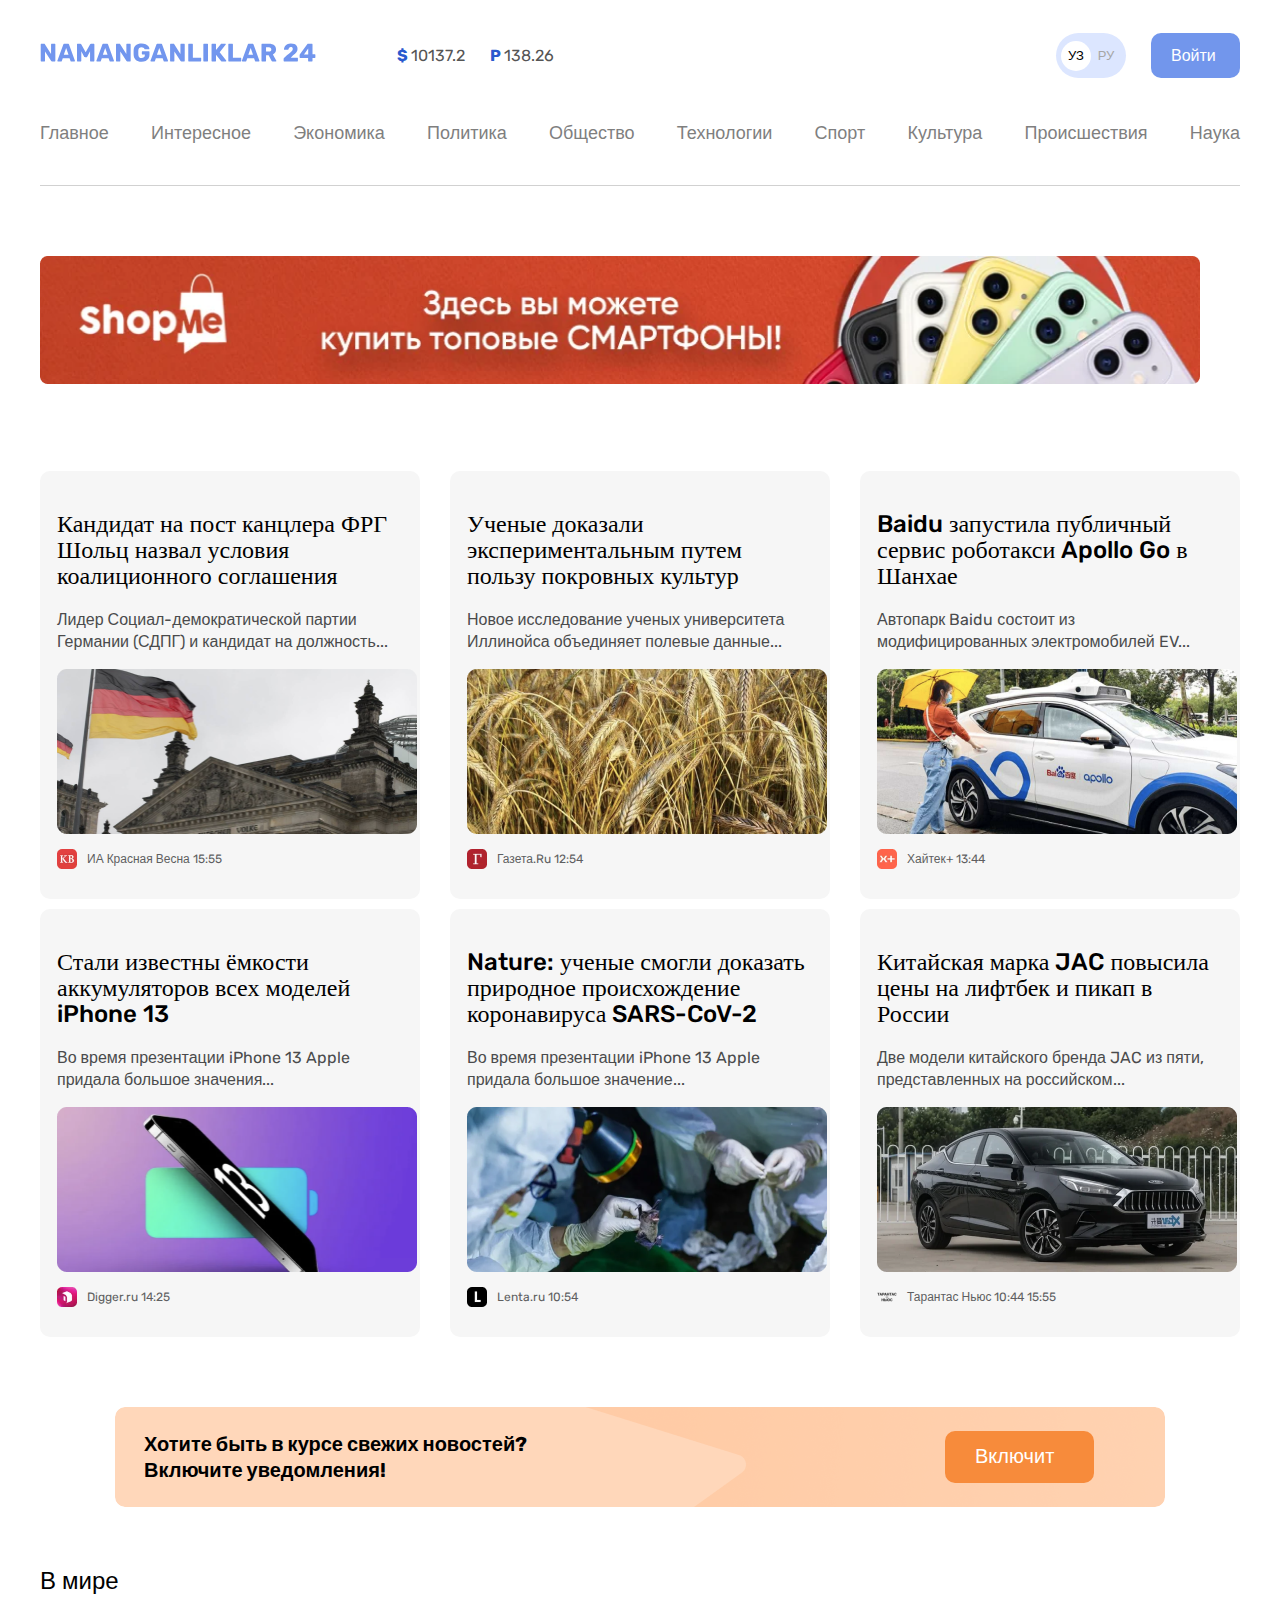
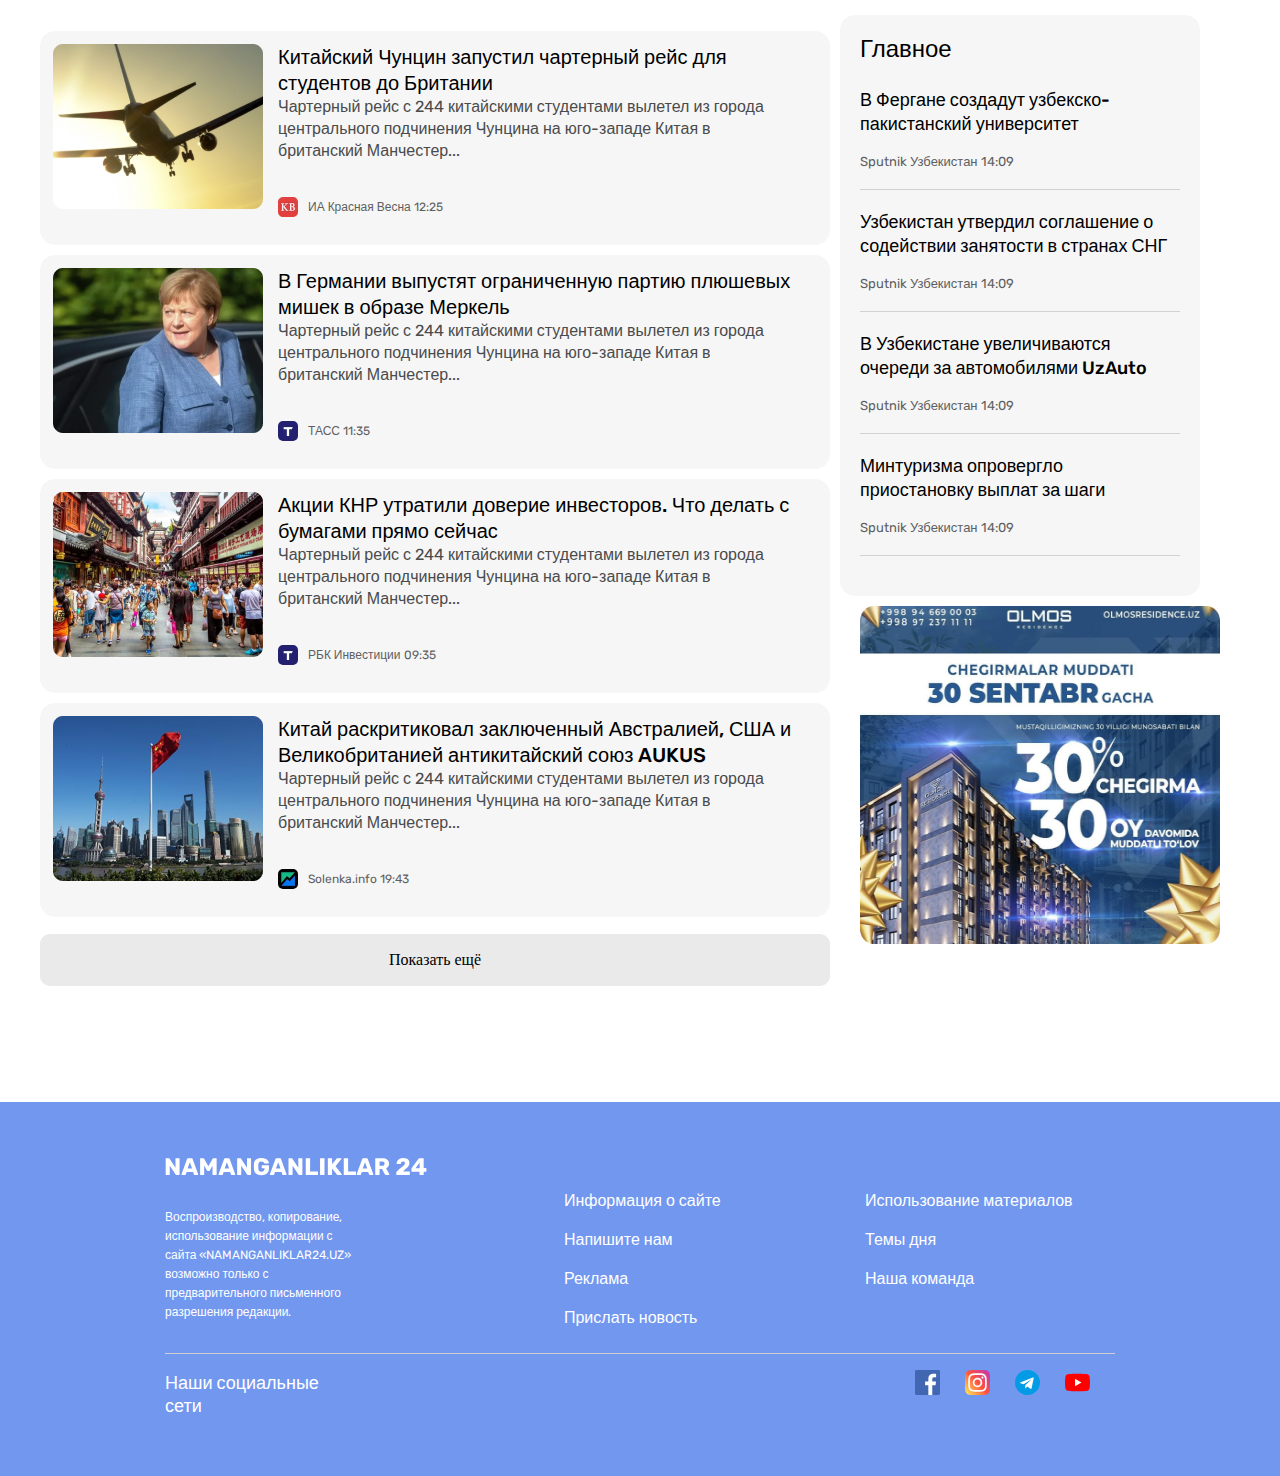
<file: index.html>
<!DOCTYPE html>
<html lang="ru">
  <head>
    <meta charset="UTF-8" />
    <meta name="viewport" content="width=device-width, initial-scale=1.0" />
    <title>Document</title>
    <link rel="stylesheet" href="./css/main.css" />
  </head>
  <body>
    <header class="site-header">
      <div class="container">
        <div class="header-top">
          <div class="header-inner">
            <div class="div-1">
              <a href="#">
                <img
                  class="site-logo"
                  src="./images/logo.svg"
                  alt="site-logo"
                  width="276"
                  height="45"
                />
              </a>
              <ul class="head-list"> 
                <li class="head-item">
                  <strong class="strong">$</strong><ins class="price">10137.2</ins>
                </li>
                <li class="head-item">
                  <strong class="strong">P</strong><ins class="price">138.26</ins>
                </li>
              </ul>
            </div>
            <div  class="div-2">
              <div class="lan-div">
                <a class="lan-btn btn1" href="#">УЗ</a>
                <a class="lan-btn" href="#">РУ</a>
              </div>
              <a class="sign-btn" href="#">Войти</a>
          </div>
        </div>

        <div class="header-bottom">
          <div class="header-inner-bottom">
            <ul class="nav-list">
              <li class="nav-item"><a href="./index.html" class="list-btn">Главное</a></li>
              <li class="nav-item"><a href="#" class="list-btn">Интересное</a></li>
              <li class="nav-item"><a href="./article.html" class="list-btn">Экономика</a></li>
              <li class="nav-item"><a href="./contact.html" class="list-btn">Политика</a></li>
              <li class="nav-item"><a href="#" class="list-btn">Общество</a></li>
              <li class="nav-item"><a href="#" class="list-btn">Технологии</a></li>
              <li class="nav-item"><a href="#" class="list-btn">Спорт</a></li>
              <li class="nav-item"><a href="#" class="list-btn">Культура</a></li>
              <li class="nav-item"><a href="#" class="list-btn">Происшествия</a></li>
              <li class="nav-item"><a href="#" class="list-btn">Наука</a></li>
            </ul>
          </div></div>
        </div>
      </div>
    </header>
    <aside class="site-aside">
      <div class="container">
        <a href="#">
          <img class="aside-img" src="./images/optimize 1.png" alt="shopme-img" 
        /></a>
      </div>
    </aside>
    <main>
        <section class="hero">
            <div class="container">
                <div class="hero-inner">
                    <h1 class="main-title"> News</h1>
                    <ul class="hero-list">
                        <li class="hero-item">
                            <a class="hero-link" href="#">
                                <h2 class="hero-title">
                                    Кандидат на пост канцлера ФРГ Шольц назвал условия коалиционного соглашения
                                </h2>
                                <p class="hero-text">
                                    Лидер Социал-демократической партии Германии (СДПГ) и кандидат на должность...
                                </p>
                                <img class="item-img" src="./images/img1.png" alt="german flag" width="360" height="165">
                                <div class="item-bottom">
                                    <img class="logo-img" 
                                    src="./images/img2.png" 
                                    alt="logotip"
                                    width="20" height="20">
                                    <p class="logo-text">ИА Красная Весна <time>15:55</time></p>
                                </div>
                            </a>
                            
                        </li>
                        <li class="hero-item">
                            <a class="hero-link" href="#">
                                <h2 class="hero-title">
                                    Ученые доказали экспериментальным путем пользу покровных культур
                                </h2>
                                <p class="hero-text">
                                    Новое исследование ученых университета Иллинойса объединяет полевые данные... 
                                </p>
                                <img class="item-img" src="./images/img3.png" alt="corn" width="360" height="165">
                                <div class="item-bottom">
                                    <img class="logo-img" 
                                    src="./images/img4.png" 
                                    alt="logotip"
                                    width="20" height="20">
                                    <p class="logo-text">Газета.Ru <time>12:54</time></p>
                                </div>
                            </a>
                            
                        </li>
                        <li class="hero-item">
                            <a class="hero-link" href="#">
                                <h2 class="hero-title">
                                    Baidu запустила публичный сервис роботакси Apollo Go в Шанхае
                                </h2>
                                <p class="hero-text">
                                    Автопарк Baidu состоит из модифицированных электромобилей EV... 
                                </p>
                                <img class="item-img" src="./images/img5.png" alt="a girl near car" width="360" height="165">
                                <div class="item-bottom">
                                    <img class="logo-img" 
                                    src="./images/img6.png" 
                                    alt="logotip"
                                    width="20" height="20">
                                    <p class="logo-text">Хайтек+ <time>13:44</time></p>
                                </div>
                            </a>
                            
                        </li>
                        <li class="hero-item">
                            <a class="hero-link" href="#">
                                <h2 class="hero-title">
                                    Стали известны ёмкости аккумуляторов всех моделей iPhone 13
                                </h2>
                                <p class="hero-text">
                                    Во время презентации iPhone 13 Apple придала большое значения...
                                </p>
                                <img class="item-img" src="./images/img7.png" alt="iphone 13" width="360" height="165">
                                <div class="item-bottom">
                                    <img class="logo-img" 
                                    src="./images/img8.png" 
                                    alt="logotip"
                                    width="20" height="20">
                                    <p class="logo-text">Digger.ru <time>14:25</time></p>
                                </div>
                            </a>
                            
                        </li>
                        <li class="hero-item">
                            <a class="hero-link" href="#">
                                <h2 class="hero-title">
                                    Nature: ученые смогли доказать природное происхождение коронавируса SARS-CoV-2
                                </h2>
                                <p class="hero-text">
                                    Во время презентации iPhone 13 Apple придала большое значение...
                                </p>
                                <img class="item-img" src="./images/img9.png" alt="helpers" width="360" height="165">
                                <div class="item-bottom">
                                    <img class="logo-img" 
                                    src="./images/img10.png" 
                                    alt="logotip"
                                    width="20" height="20">
                                    <p class="logo-text">Lenta.ru <time>10:54</time></p>
                                </div>
                            </a>
                            
                        </li>
                        <li class="hero-item">
                            <a class="hero-link" href="#">
                                <h2 class="hero-title">
                                    Китайская марка JAC повысила цены на лифтбек и пикап в России
                                </h2>
                                <p class="hero-text">
                                    Две модели китайского бренда JAC из пяти, представленных на российском...
                                </p>
                                <img class="item-img" src="./images/img11.png" alt="a black car" width="360" height="165">
                                <div class="item-bottom">
                                    <img class="logo-img" 
                                    src="./images/img12.png" 
                                    alt="logotip"
                                    width="20" height="20">
                                    <p class="logo-text">Тарантас Ньюс 10:44 <time>15:55</time></p>
                                </div>
                            </a>
                            
                        </li>
                    </ul>
                </div>
            </div>
        </section>
        <article class="site-article">
            <div class="article-box"><p class="article-text"><strong>Хотите быть в курсе свежих новостей?  Включите уведомления!</strong></p></div>
            <a class="article-link" href="#">Включит</a>  
        </article>
        <section class="news">
          <div class="container">
            <h2 class="news-header">В мире</h2>
            <div class="news-inner">
              <div class="news-content1">
                <ol class="news-list">
                  <li class="news-item">
                    <a class="link-2" href="#">
                      <img class="news-img" src="./images/news1.png" alt="pic">
                      <div class="text-content">
                        <h3 class="news-title">
                          Китайский Чунцин запустил чартерный рейс для студентов до Британии
                        </h3>
                        <p class="news-text">
                          Чартерный рейс с 244 китайскими студентами вылетел из города центрального подчинения Чунцина на юго-западе Китая в британский Манчестер...
                        </p>
                        <div class="li-bottom">
                          <img class="logo-img" 
                          src="./images/img2.png" 
                          alt="logo"
                          width="20" height="20">
                          <p class="logo-text">ИА Красная Весна <time>12:25</time> </p>
                        </div>
                      </div>
                    </a>
                  </li>
                  <li class="news-item">
                    <a class="link-2" href="#">
                      <img class="news-img" src="./images/mews2.png" alt="pic">
                      <div class="text-content">
                        <h3 class="news-title">
                          В Германии выпустят ограниченную партию плюшевых мишек в образе Меркель
                        </h3>
                        <p class="news-text">
                          Чартерный рейс с 244 китайскими студентами вылетел из города центрального подчинения Чунцина на юго-западе Китая в британский Манчестер...
                        </p>
                        <div class="li-bottom">
                          <img class="logo-img" 
                          src="./images/image 4.svg" 
                          alt="logo"
                          width="20" height="20">
                          <p class="logo-text">ТАСС <time>11:35</time> </p>
                        </div>
                      </div>
                    </a>
                  </li>
                  <li class="news-item">
                    <a class="link-2" href="#">
                      <img class="news-img" src="./images/news3.png" alt="pic">
                      <div class="text-content">
                        <h3 class="news-title">
                          Акции КНР утратили доверие инвесторов. Что делать с бумагами прямо сейчас
                        </h3>
                        <p class="news-text">
                          Чартерный рейс с 244 китайскими студентами вылетел из города центрального подчинения Чунцина на юго-западе Китая в британский Манчестер...
                        </p>
                        <div class="li-bottom">
                          <img class="logo-img" 
                          src="./images/logo5.svg" 
                          alt="logo"
                          width="20" height="20">
                          <p class="logo-text">РБК Инвестиции <time>09:35</time> </p>
                        </div>
                      </div>
                    </a>
                  </li>
                  <li class="news-item">
                    <a class="link-2" href="#">
                      <img class="news-img" src="./images/news4.png" alt="pic">
                      <div class="text-content">
                        <h3 class="news-title">
                          Китай раскритиковал заключенный Австралией, США и Великобританией антикитайский союз AUKUS
                        </h3>
                        <p class="news-text">
                          Чартерный рейс с 244 китайскими студентами вылетел из города центрального подчинения Чунцина на юго-западе Китая в британский Манчестер...
                        </p>
                        <div class="li-bottom">
                          <img class="logo-img" 
                          src="./images/logo6.svg" 
                          alt="logo"
                          width="20" height="20">
                          <p class="logo-text">Solenka.info <time>19:43</time> </p>
                        </div>
                      </div>
                    </a>
                  </li>
                </ol>
                <a class="middle-btn" href="#"><p class="btn-text">Показать ещё</p> </a>
              </div>
              <div>
                <div class="news-content2">
                  <h2 class="title-l">Главное</h2>
                  <ul class="sublist">
                    <li class="subitem">
                      <a href="#">
                        <h3 class="title-2">В Фергане создадут узбекско-пакистанский университет</h3>
                        <p class="logo-text just">Sputnik Узбекистан <time>14:09</time></p>
                      </a>
                    </li>
                    <li class="subitem">
                      <a href="#">
                        <h3 class="title-2">Узбекистан утвердил соглашение о содействии занятости в странах СНГ</h3>
                        <p class="logo-text just">Sputnik Узбекистан <time>14:09</time></p> </a>                
                    </li>
                    <li class="subitem">
                      <a href="#">
                        <h3 class="title-2">В Узбекистане увеличиваются очереди за автомобилями UzAuto</h3>
                        <p class="logo-text just">Sputnik Узбекистан <time>14:09</time></p>
                      </a>
                    </li>
                    <li class="subitem">
                      <a href="#">
                        <h3 class="title-2">Минтуризма опровергло приостановку выплат за шаги</h3>
                        <p class="logo-text just">Sputnik Узбекистан <time>14:09</time></p>
                      </a>
                    </li>
                  </ul>
                </div>
                <aside class="aside2">
                  <div class="container">
                    <a href="#">
                      <img class="chegirma-img" src="./images/news5.png" alt="discount-img" width="360" height="338"
                    /></a>
                  </div>
                </aside>              
              </div>
            </div>
          </div>
        </section>
      </div>
      </main>
      <footer class="site-footer">
          <div class="container">
            <div class="footer-inner">
              <a class="logo-link" href="index.html">
                <img
                 class="logo-img"
                 src="./images/logo2.svg"
                 alt="site-logo">
              </a>
                <div class="footer-box">
                    <div class="footer-box1">
                      <p class="footer-text">Воспроизводство, копирование, использование информации с сайта «NAMANGANLIKLAR24.UZ» возможно только с предварительного письменного разрешения редакции.</p>
                    </div>
                    <ul class="footer-list">
                        <li class="footer-item">
                            <ul class="footer-sublist">
                                <li class="footer-subitem1"><a class="links" href="#">Информация о сайте</a></li>
                                <li class="footer-subitem1"><a class="links" href="#">Напишите нам</a></li>
                                <li class="footer-subitem1"><a class="links" href="#">Реклама</a></li>
                                <li class="footer-subitem1"><a class="links" href="#">Прислать новость</a></li>
                            </ul>
                        </li>
                        <li class="footer-item1">
                            <ul class="footer-sublist">
                                <li class="footer-subitem1"><a class="links" href="#">Использование материалов</a></li>
                                <li class="footer-subitem1"><a class="links" href="#">Темы дня</a></li>
                                <li class="footer-subitem1"><a class="links" href="#">Наша команда</a></li>
                            </ul>
                        </li>
                    </ul>
                </div>
                <div class="footer-bottom">
                  <div class="just-div"><p class="last-text">Наши социальные сети</p></div>
                  <div class="last-div">
                    <ul class="last-list">
                      <li class="last-item"><a class="last-link" href="https://www.facebook.com/"><img src="./images/free-icon-facebook-1384053 1.svg" alt="facebook" width="25" height="25"></a></lilast-item>
                      <li class="last-item"><a class="last-link" href="https://www.instagram.com/"><img src="./images/free-icon-instagram-2111463 1.svg" alt="instagram" width="25" height="25"></a></li>
                      <li class="last-item"><a class="last-link" href="https://www.telegram.com/"><img src="./images/free-icon-telegram-2111646 1.svg" alt="telegram" width="25" height="25"></a></li>
                      <li class="last-item"><a class="last-link" href="https://youtube.com/"><img src="./images/free-icon-youtube-1384060 1.svg" alt="youtube" width="25" height="25"></a></li>
                    </ul>
                  </div>
                </div>
            </div>
          </div>
        </footer>  
      
    </body>
    </html>
</file>
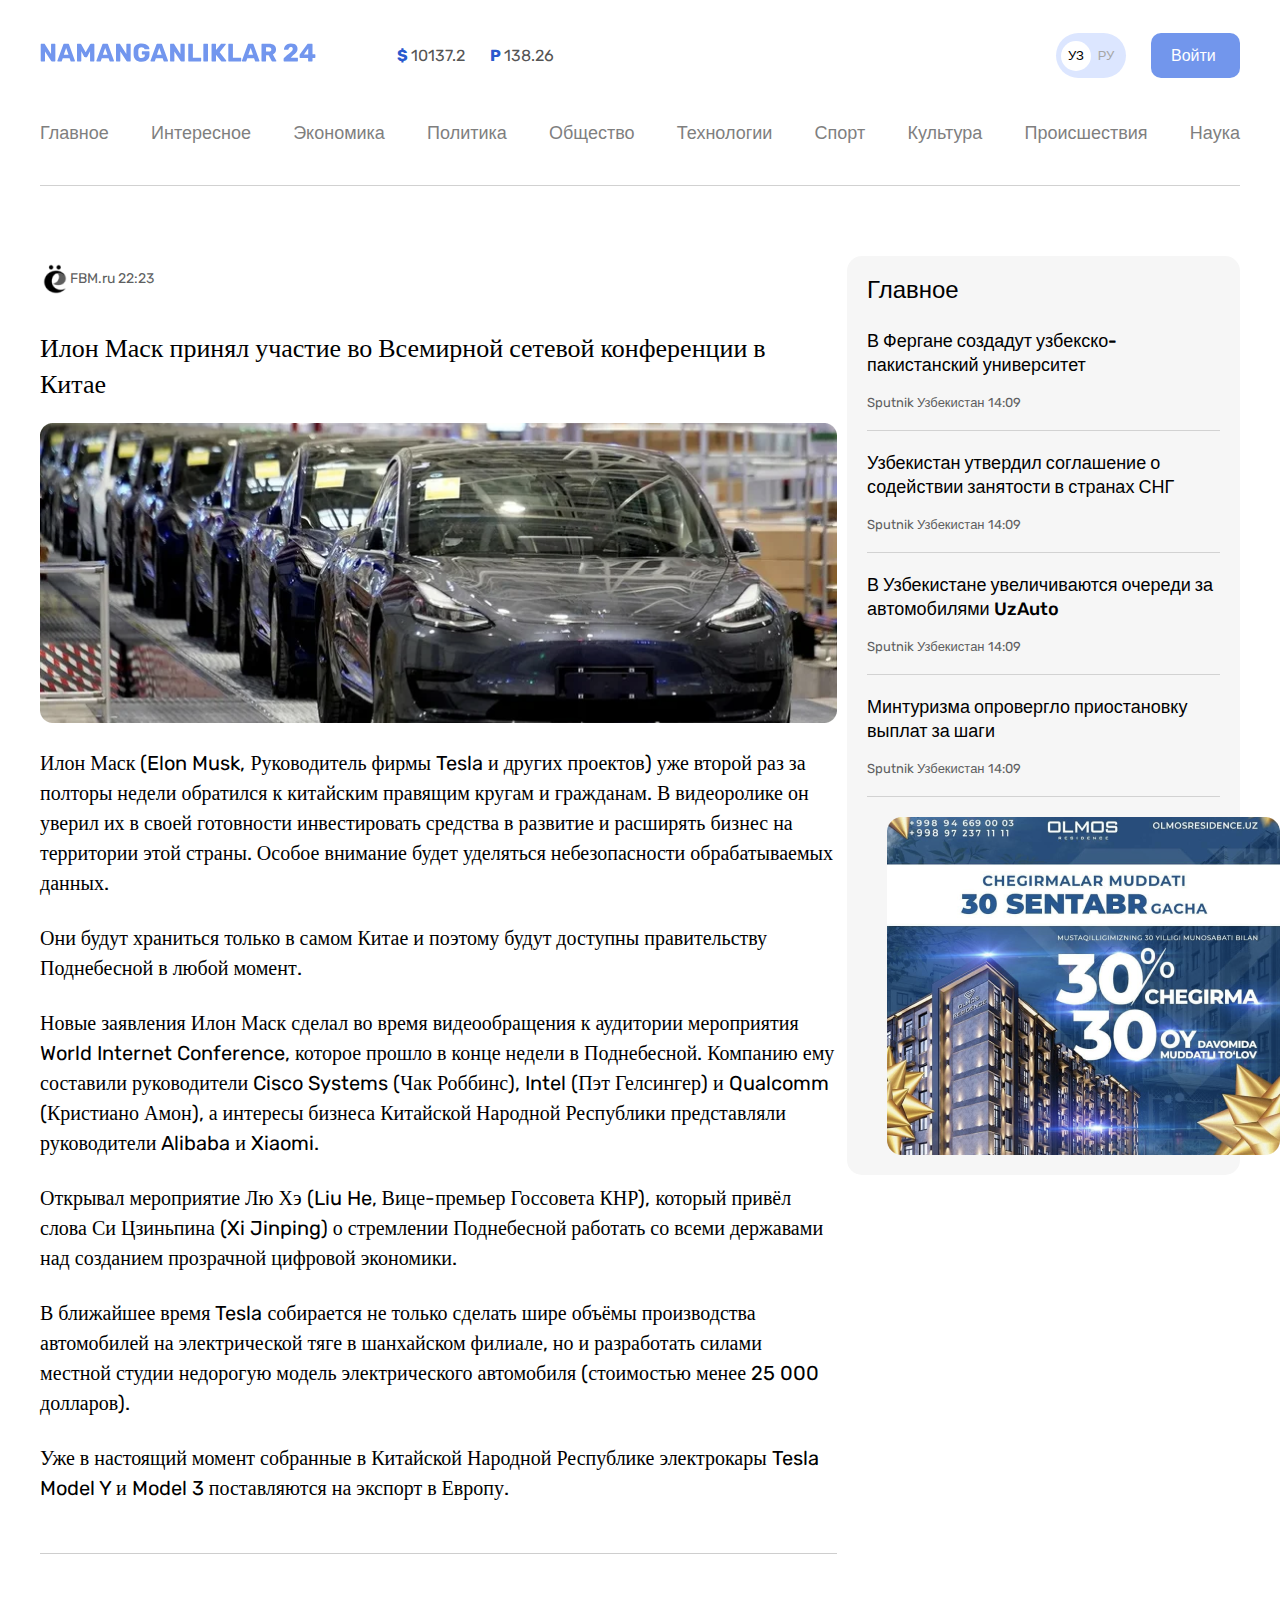
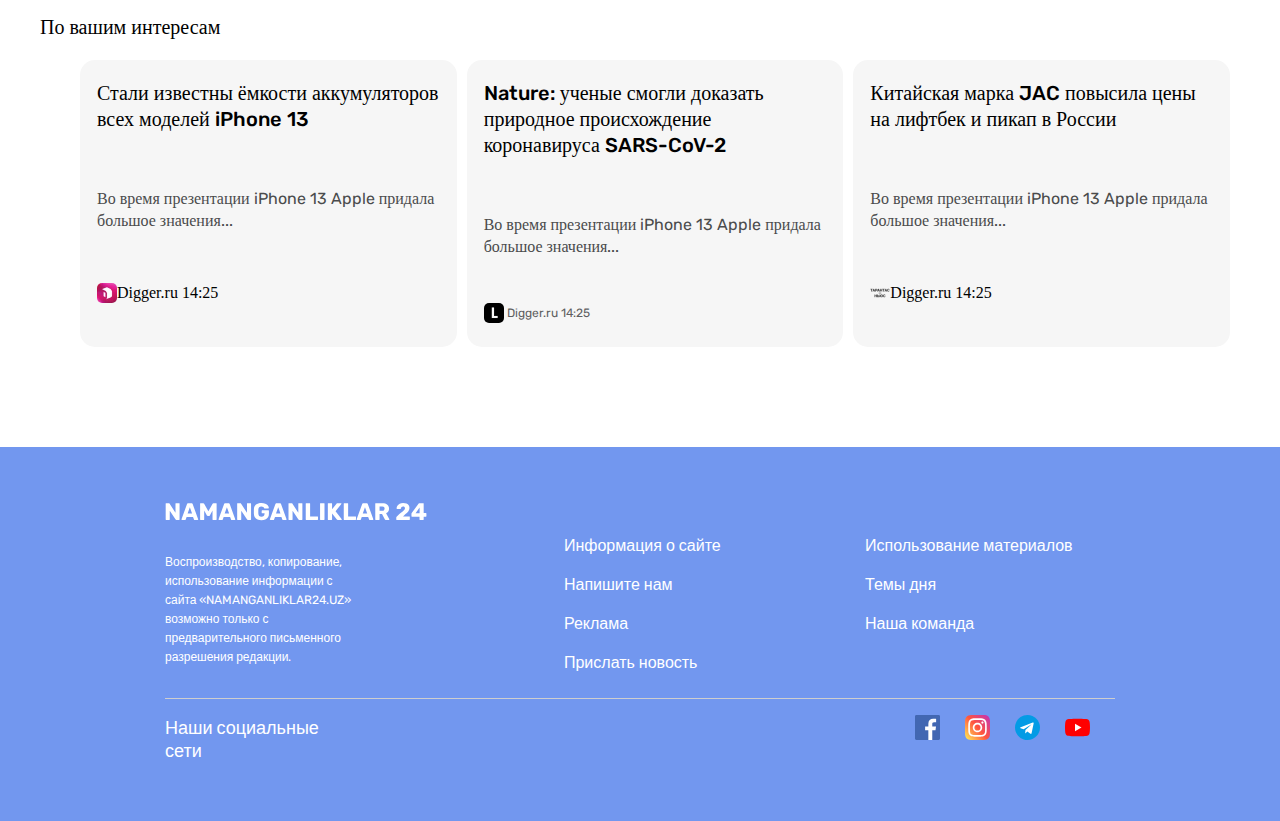
<file: article.html>
<!DOCTYPE html>
<html lang="ru">
  <head>
    <meta charset="UTF-8" />
    <meta name="viewport" content="width=device-width, initial-scale=1.0" />
    <title>Document</title>
    <link rel="stylesheet" href="./css/main.css" />
  </head>
  <body>
    <header class="site-header">
      <div class="container">
        <div class="header-top">
          <div class="header-inner">
            <div class="div-1">
              <a href="#">
                <img
                  class="site-logo"
                  src="./images/logo.svg"
                  alt="site-logo"
                  width="276"
                  height="45"
                />
              </a>
              <ul class="head-list"> 
                <li class="head-item">
                  <strong class="strong">$</strong><ins class="price">10137.2</ins>
                </li>
                <li class="head-item">
                  <strong class="strong">P</strong><ins class="price">138.26</ins>
                </li>
              </ul>
            </div>
            <div  class="div-2">
              <div class="lan-div">
                <a class="lan-btn btn1" href="#">УЗ</a>
                <a class="lan-btn" href="#">РУ</a>
              </div>
              <a class="sign-btn" href="#">Войти</a>
          </div>
        </div>

        <div class="header-bottom">
          <div class="header-inner-bottom">
            <ul class="nav-list">
              <li class="nav-item"><a href="./index.html" class="list-btn">Главное</a></li>
              <li class="nav-item"><a href="#" class="list-btn">Интересное</a></li>
              <li class="nav-item"><a href="./article.html" class="list-btn">Экономика</a></li>
              <li class="nav-item"><a href="./contact.html" class="list-btn">Политика</a></li>
              <li class="nav-item"><a href="#" class="list-btn">Общество</a></li>
              <li class="nav-item"><a href="#" class="list-btn">Технологии</a></li>
              <li class="nav-item"><a href="#" class="list-btn">Спорт</a></li>
              <li class="nav-item"><a href="#" class="list-btn">Культура</a></li>
              <li class="nav-item"><a href="#" class="list-btn">Происшествия</a></li>
              <li class="nav-item"><a href="#" class="list-btn">Наука</a></li>
            </ul>
          </div></div>
        </div>
      </div>
    </header>
    <main>
        <section class="elon">
            <div class="container">
                <div class="main">
                    <div class="main1">
                        <div class="elon-inner">
                            <img src="./images/article-logo.png" alt="logo" width="30" height="30">
                            <p class="inner-text">FBM.ru <time>22:23</time></p>
                        </div>
                        <h1 class="elon-title">Илон Маск принял участие во Всемирной сетевой конференции в Китае</h1>
                        <img class="elon-img" src="./images/car.png" alt="car" width="797" height="300">
                        <ul class="elon-list">
                            <li class="elon-item">
                                Илон Маск (Elon Musk, Руководитель фирмы Tesla и других проектов) уже второй раз за полторы недели обратился к китайским правящим кругам и гражданам. В видеоролике он уверил их в своей готовности инвестировать средства в развитие и расширять бизнес на территории этой страны. Особое внимание будет уделяться небезопасности обрабатываемых данных. 

                            </li>
                            <li class="elon-item">
                                Они будут храниться только в самом Китае и поэтому будут доступны правительству Поднебесной в любой момент.
                            </li>
                            <li class="elon-item">
                                Новые заявления Илон Маск сделал во время видеообращения к аудитории мероприятия World Internet Conference, которое прошло в конце недели в Поднебесной. Компанию ему составили руководители Cisco Systems (Чак Роббинс), Intel (Пэт Гелсингер) и Qualcomm (Кристиано Амон), а интересы бизнеса Китайской Народной Республики представляли руководители Alibaba и Xiaomi. 
                            </li>
                            <li class="elon-item">
                                Открывал мероприятие Лю Хэ (Liu He, Вице-премьер Госсовета КНР), который привёл слова Си Цзиньпина (Xi Jinping) о стремлении Поднебесной работать со всеми державами над созданием прозрачной цифровой экономики.
                            </li>
                            <li class="elon-item">
                                В ближайшее время Tesla собирается не только сделать шире объёмы производства автомобилей на электрической тяге в шанхайском филиале, но и разработать силами местной студии недорогую модель электрического автомобиля (стоимостью менее 25 000 долларов).
                            </li>
                            <li class="elon-item">
                                Уже в настоящий момент собранные в Китайской Народной Республике электрокары Tesla Model Y и Model 3 поставляются на экспорт в Европу. 
                            </li>
                        </ul>
    
                    </div>
                    <div class="main2 news-content2">
                        <h2 class="title-l">Главное</h2>
                  <ul class="sublist">
                    <li class="subitem">
                      <a href="#">
                        <h3 class="title-2">В Фергане создадут узбекско-пакистанский университет</h3>
                        <p class="logo-text just">Sputnik Узбекистан <time>14:09</time></p>
                      </a>
                    </li>
                    <li class="subitem">
                      <a href="#">
                        <h3 class="title-2">Узбекистан утвердил соглашение о содействии занятости в странах СНГ</h3>
                        <p class="logo-text just">Sputnik Узбекистан <time>14:09</time></p> </a>                
                    </li>
                    <li class="subitem">
                      <a href="#">
                        <h3 class="title-2">В Узбекистане увеличиваются очереди за автомобилями UzAuto</h3>
                        <p class="logo-text just">Sputnik Узбекистан <time>14:09</time></p>
                      </a>
                    </li>
                    <li class="subitem">
                      <a href="#">
                        <h3 class="title-2">Минтуризма опровергло приостановку выплат за шаги</h3>
                        <p class="logo-text just">Sputnik Узбекистан <time>14:09</time></p>
                      </a>
                    </li>
                  </ul>
                  <aside class="aside2">
                    <div class="container">
                      <a href="#">
                        <img class="chegirma-img" src="./images/news5.png" alt="discount-img" width="393" height="338"
                      /></a>
                    </div>
                  </aside>
                </div>
                    </div>
                    <div class="main3">
                        <h2 class="main3-title">По вашим интересам</h2>
                        <ul class="main3-list">
                            <li class="main3-item">
                                <h3 class="main3-title">Стали известны ёмкости аккумуляторов всех моделей iPhone 13</h3>
                                <p class="main3-text">Во время презентации iPhone 13 Apple придала большое значения...</p>
                                <div class="main3-box">
                                    <img src="./images/av1.svg" alt="logo" width="20" height="20">
                                    <p>Digger.ru <time>14:25</time></p>
                                </div>
                            </li>
                            <li class="main3-item">
                                <h3 class="main3-title">Nature: ученые смогли доказать природное происхождение коронавируса SARS-CoV-2</h3>
                                <p class="main3-text">Во время презентации iPhone 13 Apple придала большое значения...</p>
                                <div class="main3-box">
                                    <img src="./images/av2.svg" alt="logo" width="20" height="20">
                                    <p class="box-text">Digger.ru <time>14:25</time></p>
                                </div>
                            </li>
                            <li class="main3-item">
                                <h3 class="main3-title">Китайская марка JAC повысила цены на лифтбек и пикап в России</h3>
                                <p class="main3-text">Во время презентации iPhone 13 Apple придала большое значения...</p>
                                <div class="main3-box">
                                    <img src="./images/av3.svg" alt="logo" width="20" height="20">
                                    <p>Digger.ru <time>14:25</time></p>
                                </div>
                            </li>

                        </ul>
                    </div>
               
            </div>
          
        </section>
    </main>
    <footer class="site-footer">
        <div class="container">
          <div class="footer-inner">
            <a class="logo-link" href="index.html">
              <img
               class="logo-img"
               src="./images/logo2.svg"
               alt="site-logo">
            </a>
              <div class="footer-box">
                  <div class="footer-box1">
                    <p class="footer-text">Воспроизводство, копирование, использование информации с сайта «NAMANGANLIKLAR24.UZ» возможно только с предварительного письменного разрешения редакции.</p>
                  </div>
                  <ul class="footer-list">
                      <li class="footer-item">
                          <ul class="footer-sublist">
                              <li class="footer-subitem1"><a class="links" href="#">Информация о сайте</a></li>
                              <li class="footer-subitem1"><a class="links" href="#">Напишите нам</a></li>
                              <li class="footer-subitem1"><a class="links" href="#">Реклама</a></li>
                              <li class="footer-subitem1"><a class="links" href="#">Прислать новость</a></li>
                          </ul>
                      </li>
                      <li class="footer-item1">
                          <ul class="footer-sublist">
                              <li class="footer-subitem1"><a class="links" href="#">Использование материалов</a></li>
                              <li class="footer-subitem1"><a class="links" href="#">Темы дня</a></li>
                              <li class="footer-subitem1"><a class="links" href="#">Наша команда</a></li>
                          </ul>
                      </li>
                  </ul>
              </div>
              <div class="footer-bottom">
                <div class="just-div"><p class="last-text">Наши социальные сети</p></div>
                <div class="last-div">
                  <ul class="last-list">
                    <li class="last-item"><a class="last-link" href="https://www.facebook.com/"><img src="./images/free-icon-facebook-1384053 1.svg" alt="facebook" width="25" height="25"></a></lilast-item>
                    <li class="last-item"><a class="last-link" href="https://www.instagram.com/"><img src="./images/free-icon-instagram-2111463 1.svg" alt="instagram" width="25" height="25"></a></li>
                    <li class="last-item"><a class="last-link" href="https://www.telegram.com/"><img src="./images/free-icon-telegram-2111646 1.svg" alt="telegram" width="25" height="25"></a></li>
                    <li class="last-item"><a class="last-link" href="https://youtube.com/"><img src="./images/free-icon-youtube-1384060 1.svg" alt="youtube" width="25" height="25"></a></li>
                  </ul>
                </div>
              </div>
          </div>
        </div>
      </footer>  
    </body>
    </html>
</file>
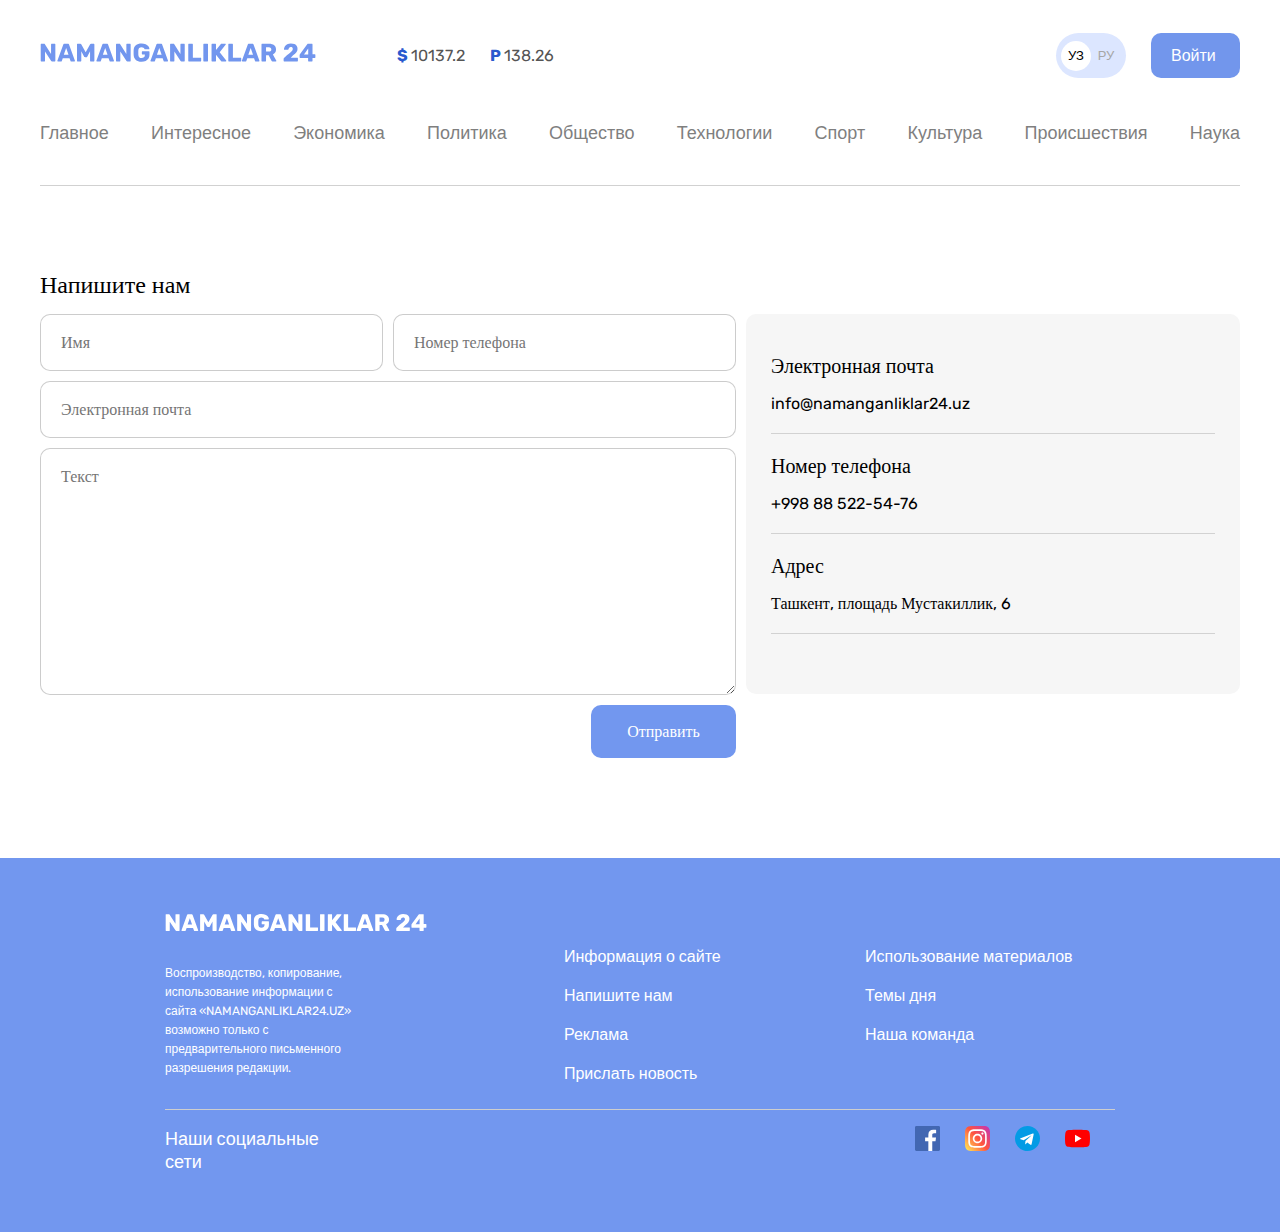
<file: contact.html>
<!DOCTYPE html>
<html lang="ru">
  <head>
    <meta charset="UTF-8" />
    <meta name="viewport" content="width=device-width, initial-scale=1.0" />
    <title>Document</title>
    <link rel="stylesheet" href="./css/main.css" />
  </head>
  <body>
    <header class="site-header">
      <div class="container">
        <div class="header-top">
          <div class="header-inner">
            <div class="div-1">
              <a href="#">
                <img
                  class="site-logo"
                  src="./images/logo.svg"
                  alt="site-logo"
                  width="276"
                  height="45"
                />
              </a>
              <ul class="head-list"> 
                <li class="head-item">
                  <strong class="strong">$</strong><ins class="price">10137.2</ins>
                </li>
                <li class="head-item">
                  <strong class="strong">P</strong><ins class="price">138.26</ins>
                </li>
              </ul>
            </div>
            <div  class="div-2">
              <div class="lan-div">
                <a class="lan-btn btn1" href="#">УЗ</a>
                <a class="lan-btn" href="#">РУ</a>
              </div>
              <a class="sign-btn" href="#">Войти</a>
          </div>
        </div>

        <div class="header-bottom">
          <div class="header-inner-bottom">
            <ul class="nav-list">
              <li class="nav-item"><a href="./index.html" class="list-btn">Главное</a></li>
              <li class="nav-item"><a href="#" class="list-btn">Интересное</a></li>
              <li class="nav-item"><a href="./article.html" class="list-btn">Экономика</a></li>
              <li class="nav-item"><a href="./contact.html" class="list-btn">Политика</a></li>
              <li class="nav-item"><a href="#" class="list-btn">Общество</a></li>
              <li class="nav-item"><a href="#" class="list-btn">Технологии</a></li>
              <li class="nav-item"><a href="#" class="list-btn">Спорт</a></li>
              <li class="nav-item"><a href="#" class="list-btn">Культура</a></li>
              <li class="nav-item"><a href="#" class="list-btn">Происшествия</a></li>
              <li class="nav-item"><a href="#" class="list-btn">Наука</a></li>
            </ul>
          </div>
        </div>
        </div>
      </div>
    </header>
    <main class="site-main">
        <section class="contact">
            <div class="container">
                <h1 class="hero-title">Напишите нам</h1>
                <div class="last-div">
                    <div class="form-div">
                        <form action="https://echo.htmlacademy.ru" method="post">
                            <div class="input-div">
                                <input class="input" name="user_name" type="text" placeholder="Имя" aria-label="Имя" required>
                                <input class="input" name="user_last_name" type="tel" placeholder="Номер телефона" aria-label="Номер телефона" minlength="9" maxlength="9" required>
                            </div>
                            <input class="input input3" name="user_email" type="email" placeholder="Электронная почта" aria-label="Электронная почта" required>
                            <textarea class="input input4" name="user_text" type="text" placeholder="Текст" cols="30" rows="11"></textarea>
                        </form>
                        <div class="btn-div"><button class="btn" type="submit">Отправить</button></div>
                    </div>
                    <h2 class="visually-hidden">connect with us</h2>
                    <div class="connect-div">
                        <ul class="connect-list">
                            <li class="connect-item">
                                <h3 class="connect-title">Электронная почта</h3>
                                <p class="connect-text"><a class="connect-link" href="info@namanganliklar24.uz">info@namanganliklar24.uz</a></p>
                            </li>
                            <li class="connect-item">
                                <h3 class="connect-title">Номер телефона</h3>
                                <p class="connect-text"><a class="connect-link" href="tel:+998 88 522-54-76">+998 88 522-54-76</a></p>
                            </li>
                            <li class="connect-item">
                                <h3 class="connect-title">Адрес</h3>
                                <p class="connect-text"><a class="connect-link" href="https://goo.gl/maps/53Sha5B62k2ZM8cJ8">Ташкент, площадь Мустакиллик, 6 </a></p>
                            </li>
                        </ul>
                    </div>
                </div>
            </div>
        </section>
      </main>
      <footer class="site-footer">
        <div class="container">
          <div class="footer-inner">
            <a class="logo-link" href="index.html">
              <img
               class="logo-img"
               src="./images/logo2.svg"
               alt="site-logo">
            </a>
              <div class="footer-box">
                  <div class="footer-box1">
                    <p class="footer-text">Воспроизводство, копирование, использование информации с сайта «NAMANGANLIKLAR24.UZ» возможно только с предварительного письменного разрешения редакции.</p>
                  </div>
                  <ul class="footer-list">
                      <li class="footer-item">
                          <ul class="footer-sublist">
                              <li class="footer-subitem1"><a class="links" href="#">Информация о сайте</a></li>
                              <li class="footer-subitem1"><a class="links" href="#">Напишите нам</a></li>
                              <li class="footer-subitem1"><a class="links" href="#">Реклама</a></li>
                              <li class="footer-subitem1"><a class="links" href="#">Прислать новость</a></li>
                          </ul>
                      </li>
                      <li class="footer-item1">
                          <ul class="footer-sublist">
                              <li class="footer-subitem1"><a class="links" href="#">Использование материалов</a></li>
                              <li class="footer-subitem1"><a class="links" href="#">Темы дня</a></li>
                              <li class="footer-subitem1"><a class="links" href="#">Наша команда</a></li>
                          </ul>
                      </li>
                  </ul>
              </div>
              <div class="footer-bottom">
                <div class="just-div"><p class="last-text">Наши социальные сети</p></div>
                <div class="last-div">
                  <ul class="last-list">
                    <li class="last-item"><a class="last-link" href="https://www.facebook.com/"><img src="./images/free-icon-facebook-1384053 1.svg" alt="facebook" width="25" height="25"></a></lilast-item>
                    <li class="last-item"><a class="last-link" href="https://www.instagram.com/"><img src="./images/free-icon-instagram-2111463 1.svg" alt="instagram" width="25" height="25"></a></li>
                    <li class="last-item"><a class="last-link" href="https://www.telegram.com/"><img src="./images/free-icon-telegram-2111646 1.svg" alt="telegram" width="25" height="25"></a></li>
                    <li class="last-item"><a class="last-link" href="https://youtube.com/"><img src="./images/free-icon-youtube-1384060 1.svg" alt="youtube" width="25" height="25"></a></li>
                  </ul>
                </div>
              </div>
          </div>
        </div>
      </footer>  
</html>
</file>
<file: css/main.css>
/*FONTS*/
@font-face {
    font-display: swap; 
    font-family: 'Rubik';
    font-style: normal;
    font-weight: 400;
    src: url('../fonts/rubik-v28-latin-regular.woff2') format('woff2'); }
  
  @font-face {
    font-display: swap;
    font-family: 'Rubik';
    font-style: normal;
    font-weight: 500;
    src: url('../fonts/rubik-v28-latin-500.woff2') format('woff2'); 
  }
 
  @font-face {
    font-display: swap; 
    font-family: 'Rubik';
    font-style: normal;
    font-weight: 700;
    src: url('../fonts/rubik-v28-latin-700.woff2') format('woff2');
  }
  * {
    box-sizing: border-box;
  }
  
  body {
    margin: 0;
  }
  
  .container {
    width: 1240px;
    margin: 0 auto;
    padding: 0 20px;
  }
  
  
  img {
    vertical-align: middle;
  }
  
  .container {
   
    margin: 0 auto;
    padding: 0 20px;
  }
  
  a {
    cursor: grab;
    text-decoration: none;
  }
  
  /* HEADER STARED */
  
  .site-header {
  }
  
  .header-top {
    padding: 30px 0;
  }
  
  
  
  .header-inner {
    display: flex;
    justify-content: space-between;
    align-items: center;
  }
  
  .site-logo {
    margin-right: 41px;
  }
  
  .head-list {
    display: flex;
  }
  
  .head-item {
    margin-right: 25px;
    list-style-type: none;
    font-size: 16px;
    font-family: "Rubik", "Arial" ,sans-serif;
    font-style: normal;
    line-height: normal;
  }
  
  .strong {
    color: #2959CE;
    font-weight: 700;
    margin-right: 3px;
  }
  
  .price {
    text-decoration: none;
    color: #555555;
  }
  
  .div-1 {
    display: flex;
  }
  
  .div-2 {
    display: flex;
  }
  
  
  .lan-div {
    border-radius: 39px;
    background: #dce6ff;
    width: 70px;
    padding: 3px;
    display: flex;
    justify-content: center;
    align-items: center;
    margin-right: 25px;
  }
  
  .lan-btn {
    width: 30px;
    height: 30px;
    color: #a6a6a6;
    border-radius: 100px;
    display: flex;
    justify-content: center;
    align-items: center;
    font-size: 13px;
    font-family: "Rubik", "Arial" ,sans-serif;
    font-style: normal;
    font-weight: 400;
    line-height: normal;
    text-decoration: none;
  }
  
  .btn1 {
    background-color: #fff;
    color: #000;
  }
  
  
  .sign-btn {
    width: 89px;
    padding: 13px 20px;
    border-radius: 10px;
    background: #7296ec;
    color: #fff;
    font-size: 16px;
    font-family: "Rubik", "Arial" ,sans-serif;
    font-style: normal;
    font-weight: 500;
    line-height: normal;
    text-decoration: none;
  }
  
  .header-inner-bottom {
    padding: 25px 0;
    margin-bottom: 40px;
    border-bottom: 1px solid #d1d1d1;
  
  }
  
  .nav-list {
    display: flex;
    justify-content: space-between;
    padding-left: 0;
  }
  
  .nav-item {
    list-style-type: none;
    margin-left: 0;
  }
  
  .list-btn {
    text-decoration: none;
    color: #7f7f7f;
    text-align: center;
    font-size: 18px;
    font-family: "Rubik", "Arial" ,sans-serif;
    font-style: normal;
    font-weight: 500;
    line-height: normal;
  }
  
  /* HEADER ENDED */
  
  /* ASIDE1 STARTED */
  
  .site-aside {
    margin-bottom: 50px;
  }
  
  .aside-img {
    width: 1160px;
    height: 128px;
  }
  
  /* ASIDE1 ENDED */
  /* HERO SECTION STARTED */

.hero {
}

.hero-inner {

}
.main-title{
 visibility: hidden;
 padding: 0;
 margin: 0; 
}
.hero-list {
  display: flex;
  flex-wrap: wrap;
  justify-content: space-between;
  margin: 0;
  margin-bottom: 60px;
  padding-left: 0;
  list-style-type: none;
}

.hero-item {
  width: 380px;
  margin-bottom: 10px;
  padding: 20px 17px 15px;
  border-radius: 10px;
  background-color: #F6F6F6;
}

.hero-link {
  text-decoration: none;
}


.hero-title {
  color: black;
  font-size: 20px;
  font-family: "Rubik", "Arial" ,sans-serif;
  font-weight: 500;
  line-height: 26px;

}

.hero-text {
  color: #4A4B4C;
  font-size: 16px;
  font-family: "Rubik", "Arial" ,sans-serif;
  font-weight: 400;
  line-height: 22px;
  word-wrap: break-word
}
.item-bottom{
  display: flex;
  align-items: center;
}
.logo-text{
  color: #5E5F61;
font-family: Rubik;
font-size: 12px;
font-style: normal;
font-weight: 400;
line-height: normal;
}

/* HERO SECTION ENDED */

/* ARTICLE STARTED */

.site-article {
  padding: 24px 71px 24px 29px;
  display: flex;
  justify-content: space-between;
  background-image: url(../images/article.png);
  border-radius: 10px;
  background-repeat: no-repeat;
  width: 1050px;
  height: 100px;
  margin: 0 auto;
  margin-bottom: 60px;
}

.article-box {
  width: 404px;
}

.article-text {
  margin: 0;
  color: black;
  font-size: 20px;
  font-family: "Rubik", "Arial" ,sans-serif;
  font-weight: 500;
  line-height: 26px;
  word-wrap: break-word
}

.article-link {
  text-decoration: none;
  background-color: #F78B3B;
  width: 149px;
  color: white;
  font-size: 20px;
  font-family: "Rubik", "Arial" ,sans-serif;
  font-weight: 500;
  word-wrap: break-word;
  padding: 13px 30px;
  border-radius: 10px;
}

/* ARTICLE ENDED */
/*NEWS SECTION STARTED*/

.news {}

.news-inner {
  display: flex;
}


.news-header {
  color: black;
  font-size: 24px;
  font-family: "Rubik", "Arial" ,sans-serif;
  font-weight: 500;
  word-wrap: break-word
}

.news-content1 {
  width: 790px;
  margin-right: 10px;
}


.news-list {
  list-style-type: none;
  padding-left: 0;
}

.news-item {
  background-color: #F6F6F6;
  border-radius: 15px;
  padding: 13px;
  margin-bottom: 10px;
}

.link-2 {
  display: flex;
  text-decoration: none;
}

.news-img {
  width: 210px;
  height: 165px;
  margin-right: 15px;
}

.text-content {
  width: 520px;
  display: inline-block;

}

.news-title {
  display: inline;
  color: black;
  font-size: 20px;
  font-family: "Rubik", "Arial" ,sans-serif;
  font-weight: 500;
  line-height: 26px;
  word-wrap: break-word;
  margin-bottom: 10px;
}

.news-text {
  color: #4A4B4C;
  font-size: 16px;
  font-family: "Rubik", "Arial" ,sans-serif;
  font-weight: 400;
  line-height: 22px;
  word-wrap: break-word;
  margin: 0;
  margin-bottom: 20px;
}

.li-bottom {
  display: flex;
}

.logo-img {
  margin-top: 15px;
  margin-bottom: 15px;
  margin-right: 10px;
}

.logo-text {
  margin-top: 18px;
  margin-bottom: 18px;
  color: #5E5F61;
  font-size: 12px;
  font-family: "Rubik", "Arial" ,sans-serif;
  font-weight: 400;
  word-wrap: break-word
}

.just {
  font-size: 13px;
  margin-bottom: 20px;
}

.btn-text {
  width: 790px;
  margin-top: 17px;
  background-color: #EAEAEA;
  padding: 17px 0;
  text-align: center;
  color: #000;
  font-family: "Rubik";
  font-weight: 500;
  font-size: 16px;
  line-height: 18.96px;
  border-radius: 10px;
}

.middle-btn {
  text-decoration: none;
}

.news-content2 {
  background-color: #F6F6F6;
  border-radius: 15px;
  width: 360px;
  margin-bottom: 10px;
  padding: 20px;
}

.title-l {
  margin: 0;
  margin-bottom: 25px;
  color: black;
  font-size: 24px;
  font-family: "Rubik", "Arial" ,sans-serif;
  font-weight: 500;
  word-wrap: break-word
}

.sublist {
  padding-left: 0;
  list-style-type: none;
}

.subitem {
  border-bottom: 1px solid #D2D2D2;
  margin-bottom: 20px;
}

.title-2 {
  margin-bottom: 8px;
  color: black;
  font-size: 18px;
  font-family: "Rubik", "Arial" ,sans-serif;
  font-weight: 500;
  line-height: 24px;
  word-wrap: break-word

}

/* NEWS SECTION ENDED */

.aside2 {
}

.chegirma-img {
}


/* FOOTER STARTED */

.site-footer {
  margin-top: 100px;
  background-color: #7297EF;
  padding: 40px 0;
}

.footer-box {
  display: flex;
  border-bottom: 1px solid #CECECE;
}

.footer-inner {
  width: 950px;
  margin: 0 auto;
}

.logo-img {
  margin-bottom: 15px;
}

.footer-box1 {
  width: 229px;
  margin-right: 203px;
}


.footer-text {
  margin: 0;
  margin-top: 17px;
  margin-bottom: 31px;
  color: white;
  font-size: 12px;
  font-family: "Rubik", "Arial" ,sans-serif;
  font-weight: 400;
  line-height: 19px;
  word-wrap: break-word   
}


.footer-list {
  width: 644px;
  display: flex;
  margin: 0;
  padding: 0;
  list-style-type: none;
  justify-content: space-between;
}

.footer-item {
  width: 180px;
}

.footer-item1 {
  width: 250px;
}

.footer-item2 {
  width: 132px;
}

.footer-sublist {
  margin: 0;
  padding: 0;
  list-style-type: none;
}


.footer-subitem1 {
  margin-bottom: 20px;
  color: white;
  font-size: 16px;
  font-family: "Rubik", "Arial" ,sans-serif;
  font-weight: 500;
  word-wrap: break-word
}

.links {
  text-decoration: none;
  color: #FFF;
}

.footer-bottom {
  display: flex;
  justify-content: space-between;
}

.just-div {
  width: 161px;
}

.last-text {
  color: white;
  font-size: 18px;
  font-family: "Rubik", "Arial" ,sans-serif;
  font-weight: 500;
  line-height: 23px;
  word-wrap: break-word
}

.last-div {}

.last-list {
  display: flex;
}

.last-item {
  list-style-type: none;
  margin-right: 25px;
}

.last-link {}

/* FOOTER ENDED */
/* ELON SECTION STARTED*/
.elon{
  margin-bottom: 100px;
}
.main{
  display: flex;
  align-items: start;
  
}
.main1{
  width: 797px;
  margin-right: 10px;
  border-bottom: 1px solid #CECECE;
  margin-bottom: 60px;
}
.main2{
  width: 393px;
}
.elon-inner{
  display: flex;
  align-items: center;
  margin-bottom: 30px;
}
.inner-text{
  color: #5E5F61;
font-family: Rubik;
font-size: 14px;
font-style: normal;
font-weight: 400;
line-height: normal;
}
.elon-title{
  color: #000;
font-family: Rubik;
font-size: 26px;
font-style: normal;
font-weight: 500;
line-height: 36px;
margin: 0;
padding: 0;
margin-bottom: 20px;
}
.elon-img{
  margin-bottom: 25px;
}
.elon-list{
  list-style-type: none;
  margin: 0;
  padding-left: 0;
  margin-bottom: 50px;

}
.elon-item{
  color: #000;
font-family: Rubik;
font-size: 20px;
font-style: normal;
font-weight: 400;
line-height: 30px;
margin-bottom: 25px;
}
.main3-title{
  color: #000;
  font-family: Rubik;
  font-size: 24px;
  font-style: normal;
  font-weight: 500;
  line-height: normal;
  margin: 0;
  padding: 0;
  margin-bottom: 20px;
}
.main3-list{
  list-style-type: none;
  display: flex;
  justify-content: space-between;
}
.main3-item{
  width: 393px;
  display: inline-flex;
padding: 20px 18px 15px 17px;
flex-direction: column;
align-items: flex-start;
gap: 20px;
border-radius: 15px;
background: #F6F6F6;
margin-right: 10px;

}
.main3-title{
  color: #000;
font-family: Rubik;
font-size: 20px;
font-style: normal;
font-weight: 500;
line-height: 26px;
}
.main3-text{
  color: #4A4B4C;
font-family: Rubik;
font-size: 16px;
font-style: normal;
font-weight: 400;
line-height: 22px;
}
.main3-box{
  display: flex;
  align-items: center;
}
.box-text{
  color: #5E5F61;
font-family: Rubik;
font-size: 12px;
font-style: normal;
font-weight: 400;
line-height: normal;
margin-left: 3px;
}
/*ELON SECTION ENDED*/
/*CONTACT SECTION STARTED*/
.visually-hidden {
  clip: rect(0 0 0 0);
  clip-path: inset(50%);
  height: 1px;
  overflow: hidden;
  position: absolute;
  white-space: nowrap;
  width: 1px;
}
.hero-title {
  color: black;
  font-size: 24px;
  font-family: Rubik;
  font-weight: 500;
  word-wrap: break-word
}

.last-div {
  display: flex;
}

.form-div {
  width: 696px;
}

.input-div {
  display: flex;
  justify-content: space-between;
}

.input { 
border-radius: 10px; 
border: 0.50px rgba(0, 0, 0, 0.20) solid;
margin-bottom: 10px;
width: 343px;
font-size: 16px;
font-family: Rubik;
font-weight: 400;
word-wrap: break-word;
padding-top: 18px;
padding-bottom: 18px;
padding-left: 20px;
}

.input3 {
  display: block;
  width: 696px;
}

.input4 {
  display: block;
  width: 696px;
}

textarea {
resize: vertical;
}

.btn-div {
display: flex;
justify-content: flex-end;
}

.btn {
  width: 145px;
  border: #7297EF;
  background: #7297EF; 
  border-radius: 10px;
  padding: 17px 0;
  color: white;
  font-size: 16px;
  font-family: Rubik;
  font-weight: 500;
  word-wrap: break-word;
}

.connect-div {
  width: 494px;
  margin-left: 10px;
}

.connect-list {
  background-color: #F6F6F6;
  border-radius: 10px;
  padding: 40px 25px;
  margin-top: 0;
}

.connect-item {
  list-style-type: none;
  border-bottom: 1px solid #D2D2D2;
  margin-bottom: 20px;
}

.connect-title {
  color: black;
  font-size: 20px;
  font-family: Rubik;
  font-weight: 500;
  word-wrap: break-word;
  margin-bottom: 7px;
  margin: 0;
}

.connect-text {
  margin-bottom: 20px;
}

.connect-link {
  color: black;
  font-size: 16px;
  font-family: Rubik;
  font-weight: 400;
  word-wrap: break-word;
}

/* CONTACT SECTION ENDED */
</file>
